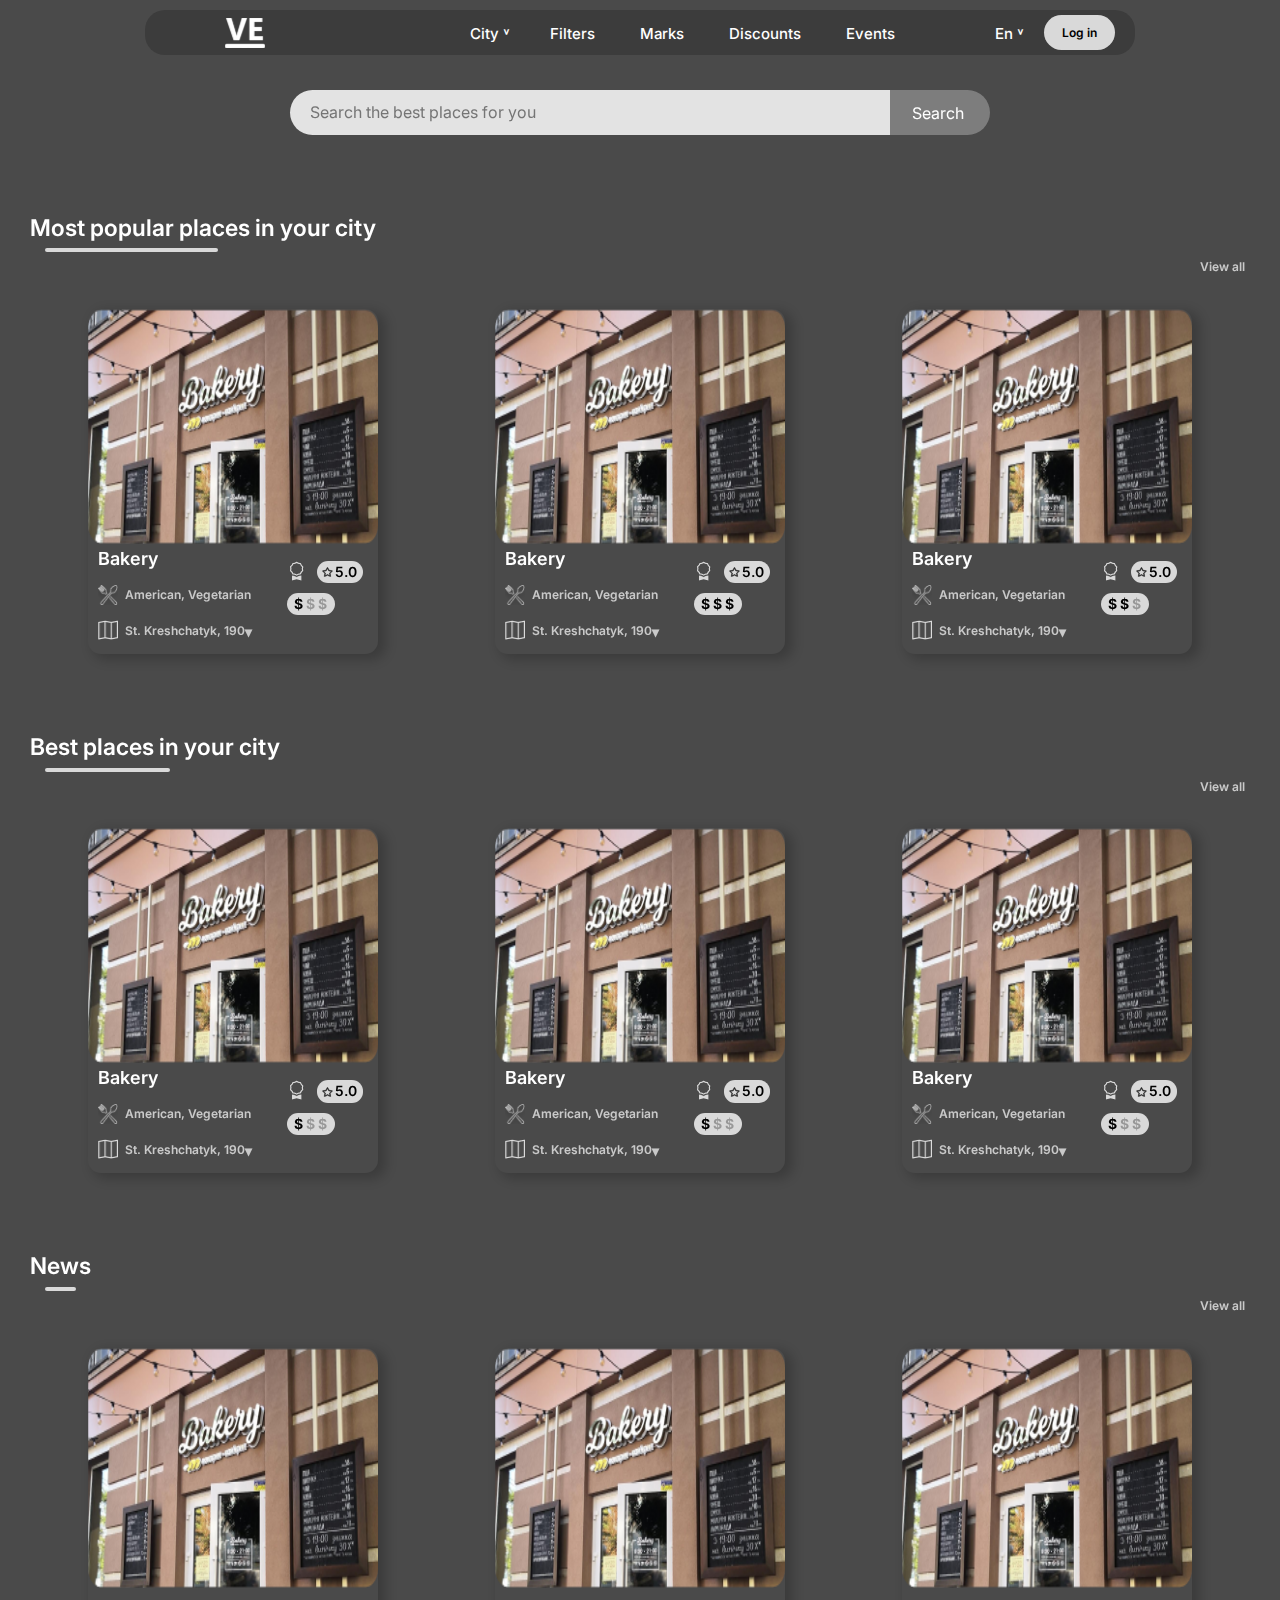
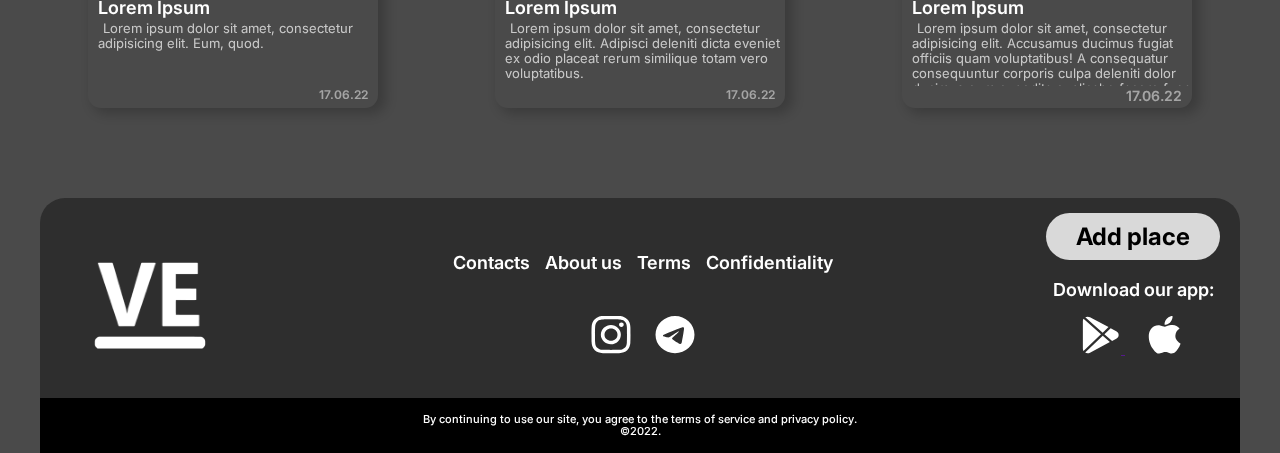
<file: index.html>
<!DOCTYPE html>
<html lang="en">

<head>
    <meta charset="UTF-8">
    <meta http-equiv="X-UA-Compatible" content="IE=edge">
    <meta name="viewport" content="width=device-width, initial-scale=1.0">
    <link rel="stylesheet" type="text/css" href="css/base.css">
    <link rel="stylesheet" type="text/css" href="css/index.css">
    <link href="https://fonts.googleapis.com/css2?family=Inter:wght@400;500;600&display=swap" rel="stylesheet">
    <title>Visit Everywhere</title>

</head>


<body id="body">
    <div class="wrapper">
        <div class="burger" id="burger">
            <div class="burger-top">
                <div class="burger-city">City ˅</div>
                <div class="burger-lang">En ˅</div>
            </div>
            <a href="" class="burger-link">Filters</a>
            <a href="" class="burger-link">Marks</a>
            <a href="" class="burger-link">Discounts</a>
            <a href="" class="burger-link">Events</a>
        </div>
        <header class="header">
            <div class="menu-btn" id="menu-btn">
                <div class="menu-btn__burger"></div>
            </div>
            <div class="header-logo"><img src="assets/same/brand-logo.svg" alt="" class="header-logo-img"></div>
            <div class="header-right" id="header-right">
                <div class="header-city __link">City ˅</div>
                <nav class="header-nav">
                    <a href="#" class="header-nav-link __link">Filters</a>
                    <a href="#" class="header-nav-link __link">Marks</a>
                    <a href="#" class="header-nav-link __link">Discounts</a>
                    <a href="#" class="header-nav-link __link">Events</a>
                </nav>
                <div class="header-more">
                    <div class="header-more-lang __link">En ˅</div>
                    <button class="header-more-login_button semi-12">Log in</button>
<!--                    <div class="header-more-search ">-->
<!--                        <img src="assets/header/search.svg" alt="" id="header_search-icon" class="header-more-search-icon">-->
<!--                    </div>-->
                </div>
            </div>
<!--            <div class="header_search" id="header_search">-->
<!--                <div class="header_search-cont">-->
<!--                    <input type="search" name="" id="" class="header_search-input" placeholder="Search the best places for you">-->
<!--                    <button class="header_search-submit_button">Search</button>-->
<!--                    <div class="header_search-close" id="header_search-close">-->
<!--                        <p class="header_search-close_button">×</p>-->
<!--                    </div>-->
<!--                </div>-->
<!--            </div>-->
            <button class="header-mobile-login_button semi-12">Log in</button>

            <!-- REGISTRATION-WINDOW -->
            


        </header>

        <div class="container">
            <div class="main_search">
                <input type="search" name="" class="main_search-input" placeholder="Search the best places for you">
                <button class="main_search-submit_button">Search</button>
            </div>

            <div class="popular">
                <div class="topic-title">
                    <h2 class="topic-title_text semi-23">Most popular places in your city</h2>
                </div>
                <div class="topic-title-more "><p class="topic-title-more-text semi-12">View all</p></div>
                <div class="topic-container">
                    <section class="topic-container-section">
                        <div class="topic-container-section-img">
                            <img src="assets/popular/section-1.png" class="topic-container-section-img_img" alt="">
                        </div>
                        <div class="topic-container-section-info">
                            <div class="topic-container-section-info-left">
                                <h3 class="topic-container-section-info-left-title semi-18">Bakery</h3>
                                <div class="topic-container-section-info-left-type">
                                    <img src="assets/popular/type.png" alt="" class="topic-container-section-info-left-type-icon">
                                    <h4 class="topic-container-section-info-left-type-text semi-12">American, Vegetarian</h4>
                                </div>
                                <div class="topic-container-section-info-left-place">
                                    <img src="assets/popular/place.png" alt="" class="topic-container-section-info-left-type-place-icon">
                                    <div class="topic-container-section-info-left-place-text">
                                        <p class="topic-container-section-info-left-type-text-address semi-12">St. Kreshchatyk, 190</p>
                                        <p class="topic-container-section-info-left-type-text-address semi-12">St. Kreshchatyk, 190</p>
                                        <p class="topic-container-section-info-left-type-text-address semi-12">St. Kreshchatyk, 190</p>
                                        <p class="topic-container-section-info-left-type-text-address semi-12">St. Kreshchatyk, 190</p>
                                        <p class="topic-container-section-info-left-type-text-address semi-12">St. Kreshchatyk, 190</p>
                                        <p class="topic-container-section-info-left-type-text-address semi-12">St. Kreshchatyk, 190</p>
                                        <p class="topic-container-section-info-left-type-text-address semi-12">St. Kreshchatyk, 190</p>
                                        <p class="topic-container-section-info-left-type-text-address semi-12">St. Kreshchatyk, 190</p>
                                        <p class="topic-container-section-info-left-type-text-address semi-12">St. Kreshchatyk, 190</p>
                                    </div>
                                </div>
                            </div>
                            <div class="topic-container-section-info-right">
                                <div class="topic-container-section-info-right-marks">
                                    <img src="assets/popular/award.png" alt="" class="topic-container-section-info-right-marks-icon">
                                    <div class="topic-container-section-info-right-marks-mark">
                                        <img src="assets/same/star.svg" alt="" class="topic-container-section-info-right-marks-mark-star">
                                        <p class="topic-container-section-info-right-marks-mark-number semi-14">5.0</p>
                                    </div>
                                </div>
                                <div class="topic-container-section-info-right-price">
                                    <p class="topic-container-section-info-right-price-number"><span class="__active-price_number">$</span>$$</p>
                                </div>
                            </div>
                        </div>
                    </section>

                    <section class="topic-container-section">
                        <div class="topic-container-section-img">
                            <img src="assets/popular/section-1.png" class="topic-container-section-img_img" alt="">
                        </div>
                        <div class="topic-container-section-info">
                            <div class="topic-container-section-info-left">
                                <h3 class="topic-container-section-info-left-title semi-18">Bakery</h3>
                                <div class="topic-container-section-info-left-type">
                                    <img src="assets/popular/type.png" alt="" class="topic-container-section-info-left-type-icon">
                                    <h4 class="topic-container-section-info-left-type-text semi-12">American, Vegetarian</h4>
                                </div>
                                <div class="topic-container-section-info-left-place">
                                    <img src="assets/popular/place.png" alt="" class="topic-container-section-info-left-type-place-icon">
                                    <div class="topic-container-section-info-left-place-text">
                                        <p class="topic-container-section-info-left-type-text-address semi-12">St. Kreshchatyk, 190</p>
                                        <p class="topic-container-section-info-left-type-text-address semi-12">St. Kreshchatyk, 190</p>
                                        <p class="topic-container-section-info-left-type-text-address semi-12">St. Kreshchatyk, 190</p>
                                        <p class="topic-container-section-info-left-type-text-address semi-12">St. Kreshchatyk, 190</p>
                                        <p class="topic-container-section-info-left-type-text-address semi-12">St. Kreshchatyk, 190</p>
                                        <p class="topic-container-section-info-left-type-text-address semi-12">St. Kreshchatyk, 190</p>
                                        <p class="topic-container-section-info-left-type-text-address semi-12">St. Kreshchatyk, 190</p>
                                        <p class="topic-container-section-info-left-type-text-address semi-12">St. Kreshchatyk, 190</p>
                                        <p class="topic-container-section-info-left-type-text-address semi-12">St. Kreshchatyk, 190</p>
                                    </div>
                                </div>
                            </div>
                            <div class="topic-container-section-info-right">
                                <div class="topic-container-section-info-right-marks">
                                    <img src="assets/popular/award.png" alt="" class="topic-container-section-info-right-marks-icon">
                                    <div class="topic-container-section-info-right-marks-mark">
                                        <img src="assets/same/star.svg" alt="" class="topic-container-section-info-right-marks-mark-star">
                                        <p class="topic-container-section-info-right-marks-mark-number semi-14">5.0</p>
                                    </div>
                                </div>
                                <div class="topic-container-section-info-right-price">
                                    <p class="topic-container-section-info-right-price-number"><span class="__active-price_number">$$$</span></p>
                                </div>
                            </div>
                        </div>
                    </section>

                    <section class="topic-container-section">
                        <div class="topic-container-section-img">
                            <img src="assets/popular/section-1.png" class="topic-container-section-img_img" alt="">
                        </div>
                        <div class="topic-container-section-info">
                            <div class="topic-container-section-info-left">
                                <h3 class="topic-container-section-info-left-title semi-18">Bakery</h3>
                                <div class="topic-container-section-info-left-type">
                                    <img src="assets/popular/type.png" alt="" class="topic-container-section-info-left-type-icon">
                                    <h4 class="topic-container-section-info-left-type-text semi-12">American, Vegetarian</h4>
                                </div>
                                <div class="topic-container-section-info-left-place">
                                    <img src="assets/popular/place.png" alt="" class="topic-container-section-info-left-type-place-icon">
                                    <div class="topic-container-section-info-left-place-text">
                                        <p class="topic-container-section-info-left-type-text-address semi-12">St. Kreshchatyk, 190</p>
                                        <p class="topic-container-section-info-left-type-text-address semi-12">St. Kreshchatyk, 190</p>
                                        <p class="topic-container-section-info-left-type-text-address semi-12">St. Kreshchatyk, 190</p>
                                        <p class="topic-container-section-info-left-type-text-address semi-12">St. Kreshchatyk, 190</p>
                                        <p class="topic-container-section-info-left-type-text-address semi-12">St. Kreshchatyk, 190</p>
                                        <p class="topic-container-section-info-left-type-text-address semi-12">St. Kreshchatyk, 190</p>
                                        <p class="topic-container-section-info-left-type-text-address semi-12">St. Kreshchatyk, 190</p>
                                        <p class="topic-container-section-info-left-type-text-address semi-12">St. Kreshchatyk, 190</p>
                                        <p class="topic-container-section-info-left-type-text-address semi-12">St. Kreshchatyk, 190</p>
                                    </div>
                                </div>
                            </div>
                            <div class="topic-container-section-info-right">
                                <div class="topic-container-section-info-right-marks">
                                    <img src="assets/popular/award.png" alt="" class="topic-container-section-info-right-marks-icon">
                                    <div class="topic-container-section-info-right-marks-mark">
                                        <img src="assets/same/star.svg" alt="" class="topic-container-section-info-right-marks-mark-star">
                                        <p class="topic-container-section-info-right-marks-mark-number semi-14">5.0</p>
                                    </div>
                                </div>
                                <div class="topic-container-section-info-right-price">
                                    <p class="topic-container-section-info-right-price-number"><span class="__active-price_number">$$</span>$</p>
                                </div>
                            </div>
                        </div>
                    </section>
                </div>
            </div>


            <div class="best">
                <div class="topic-title">
                    <h2 class="topic-title_text semi-23">Best places in your city</h2>
                </div>
                <div class="topic-title-more "><p class="topic-title-more-text semi-12">View all</p></div>
                <div class="topic-container">
                    <section class="topic-container-section">
                        <div class="topic-container-section-img">
                            <img src="assets/best/section-1.png" class="topic-container-section-img_img" alt="">
                        </div>
                        <div class="topic-container-section-info">
                            <div class="topic-container-section-info-left">
                                <h3 class="topic-container-section-info-left-title semi-18">Bakery</h3>
                                <div class="topic-container-section-info-left-type">
                                    <img src="assets/best/type.png" alt="" class="topic-container-section-info-left-type-icon">
                                    <h4 class="topic-container-section-info-left-type-text semi-12">American, Vegetarian</h4>
                                </div>
                                <div class="topic-container-section-info-left-place">
                                    <img src="assets/best/place.png" alt="" class="topic-container-section-info-left-type-place-icon">
                                    <div class="topic-container-section-info-left-place-text">
                                        <p class="topic-container-section-info-left-type-text-address semi-12">St. Kreshchatyk, 190</p>
                                        <p class="topic-container-section-info-left-type-text-address semi-12">St. Kreshchatyk, 190</p>
                                        <p class="topic-container-section-info-left-type-text-address semi-12">St. Kreshchatyk, 190</p>
                                        <p class="topic-container-section-info-left-type-text-address semi-12">St. Kreshchatyk, 190</p>
                                        <p class="topic-container-section-info-left-type-text-address semi-12">St. Kreshchatyk, 190</p>
                                        <p class="topic-container-section-info-left-type-text-address semi-12">St. Kreshchatyk, 190</p>
                                        <p class="topic-container-section-info-left-type-text-address semi-12">St. Kreshchatyk, 190</p>
                                        <p class="topic-container-section-info-left-type-text-address semi-12">St. Kreshchatyk, 190</p>
                                        <p class="topic-container-section-info-left-type-text-address semi-12">St. Kreshchatyk, 190</p>
                                    </div>
                                </div>
                            </div>
                            <div class="topic-container-section-info-right">
                                <div class="topic-container-section-info-right-marks">
                                    <img src="assets/best/award.png" alt="" class="topic-container-section-info-right-marks-icon">
                                    <div class="topic-container-section-info-right-marks-mark">
                                        <img src="assets/same/star.svg" alt="" class="topic-container-section-info-right-marks-mark-star">
                                        <p class="topic-container-section-info-right-marks-mark-number semi-14">5.0</p>
                                    </div>

                                </div>
                                <div class="topic-container-section-info-right-price">
                                    <p class="topic-container-section-info-right-price-number"><span class="__active-price_number">$</span>$$</p>
                                </div>
                            </div>
                        </div>
                    </section>

                    <section class="topic-container-section">
                        <div class="topic-container-section-img">
                            <img src="assets/best/section-1.png" class="topic-container-section-img_img" alt="">
                        </div>
                        <div class="topic-container-section-info">
                            <div class="topic-container-section-info-left">
                                <h3 class="topic-container-section-info-left-title semi-18">Bakery</h3>
                                <div class="topic-container-section-info-left-type">
                                    <img src="assets/best/type.png" alt="" class="topic-container-section-info-left-type-icon">
                                    <h4 class="topic-container-section-info-left-type-text semi-12">American, Vegetarian</h4>
                                </div>
                                <div class="topic-container-section-info-left-place">
                                    <img src="assets/best/place.png" alt="" class="topic-container-section-info-left-type-place-icon">
                                    <div class="topic-container-section-info-left-place-text">
                                        <p class="topic-container-section-info-left-type-text-address semi-12">St. Kreshchatyk, 190</p>
                                        <p class="topic-container-section-info-left-type-text-address semi-12">St. Kreshchatyk, 190</p>
                                        <p class="topic-container-section-info-left-type-text-address semi-12">St. Kreshchatyk, 190</p>
                                        <p class="topic-container-section-info-left-type-text-address semi-12">St. Kreshchatyk, 190</p>
                                        <p class="topic-container-section-info-left-type-text-address semi-12">St. Kreshchatyk, 190</p>
                                        <p class="topic-container-section-info-left-type-text-address semi-12">St. Kreshchatyk, 190</p>
                                        <p class="topic-container-section-info-left-type-text-address semi-12">St. Kreshchatyk, 190</p>
                                        <p class="topic-container-section-info-left-type-text-address semi-12">St. Kreshchatyk, 190</p>
                                        <p class="topic-container-section-info-left-type-text-address semi-12">St. Kreshchatyk, 190</p>
                                    </div>
                                </div>
                            </div>
                            <div class="topic-container-section-info-right">
                                <div class="topic-container-section-info-right-marks">
                                    <img src="assets/best/award.png" alt="" class="topic-container-section-info-right-marks-icon">
                                    <div class="topic-container-section-info-right-marks-mark">
                                        <img src="assets/same/star.svg" alt="" class="topic-container-section-info-right-marks-mark-star">
                                        <p class="topic-container-section-info-right-marks-mark-number semi-14">5.0</p>
                                    </div>
                                </div>
                                <div class="topic-container-section-info-right-price">
                                    <p class="topic-container-section-info-right-price-number"><span class="__active-price_number">$</span>$$</p>
                                </div>
                            </div>
                        </div>
                    </section>

                    <section class="topic-container-section">
                        <div class="topic-container-section-img">
                            <img src="assets/best/section-1.png" class="topic-container-section-img_img" alt="">
                        </div>
                        <div class="topic-container-section-info">
                            <div class="topic-container-section-info-left">
                                <h3 class="topic-container-section-info-left-title semi-18">Bakery</h3>
                                <div class="topic-container-section-info-left-type">
                                    <img src="assets/best/type.png" alt="" class="topic-container-section-info-left-type-icon">
                                    <h4 class="topic-container-section-info-left-type-text semi-12">American, Vegetarian</h4>
                                </div>
                                <div class="topic-container-section-info-left-place">
                                    <img src="assets/best/place.png" alt="" class="topic-container-section-info-left-type-place-icon">
                                    <div class="topic-container-section-info-left-place-text">
                                        <p class="topic-container-section-info-left-type-text-address semi-12">St. Kreshchatyk, 190</p>
                                        <p class="topic-container-section-info-left-type-text-address semi-12">St. Kreshchatyk, 190</p>
                                        <p class="topic-container-section-info-left-type-text-address semi-12">St. Kreshchatyk, 190</p>
                                        <p class="topic-container-section-info-left-type-text-address semi-12">St. Kreshchatyk, 190</p>
                                        <p class="topic-container-section-info-left-type-text-address semi-12">St. Kreshchatyk, 190</p>
                                        <p class="topic-container-section-info-left-type-text-address semi-12">St. Kreshchatyk, 190</p>
                                        <p class="topic-container-section-info-left-type-text-address semi-12">St. Kreshchatyk, 190</p>
                                        <p class="topic-container-section-info-left-type-text-address semi-12">St. Kreshchatyk, 190</p>
                                        <p class="topic-container-section-info-left-type-text-address semi-12">St. Kreshchatyk, 190</p>
                                    </div>
                                </div>
                            </div>
                            <div class="topic-container-section-info-right">
                                <div class="topic-container-section-info-right-marks">
                                    <img src="assets/best/award.png" alt="" class="topic-container-section-info-right-marks-icon">
                                    <div class="topic-container-section-info-right-marks-mark">
                                        <img src="assets/same/star.svg" alt="" class="topic-container-section-info-right-marks-mark-star">
                                        <p class="topic-container-section-info-right-marks-mark-number semi-14">5.0</p>
                                    </div>
                                </div>
                                <div class="topic-container-section-info-right-price">
                                    <p class="topic-container-section-info-right-price-number"><span class="__active-price_number">$</span>$$</p>
                                </div>
                            </div>
                        </div>
                    </section>
                </div>
            </div>


            <div class="news">
                <div class="topic-title">
                    <h2 class="topic-title_text semi-23">News</h2>
                </div>
                <div class="topic-title-more "><p class="topic-title-more-text semi-12">View all</p></div>
                <div class="news-container">
                    <section class="news-container-section">
                        <div class="news-container-section-img">
                            <img src="assets/news/section-1.png" class="news-container-section-img_img" alt="">
                        </div>
                        <div class="news-container-section-info">
                            <h3 class="news-container-section-info-title semi-18">Lorem Ipsum</h3>
                            <p class="news-container-section-info-subtitle">
                                Lorem ipsum dolor sit amet, consectetur adipisicing elit. Eum, quod.
                            </p>
                            <p class="news-container-section-info-date semi-12">17.06.22</p>
                        </div>
                    </section>

                    <section class="news-container-section">
                        <div class="news-container-section-img">
                            <img src="assets/news/section-1.png" class="news-container-section-img_img" alt="">
                        </div>
                        <div class="news-container-section-info">
                            <h3 class="news-container-section-info-title semi-18">Lorem Ipsum</h3>
                            <p class="news-container-section-info-subtitle">
                                Lorem ipsum dolor sit amet, consectetur adipisicing elit. Adipisci deleniti dicta eveniet ex odio placeat rerum similique totam vero voluptatibus.
                            </p>
                            <p class="news-container-section-info-date semi-12">17.06.22</p>
                        </div>
                    </section>

                    <section class="news-container-section">
                        <div class="news-container-section-img">
                            <img src="assets/news/section-1.png" class="news-container-section-img_img" alt="">
                        </div>
                        <div class="news-container-section-info">
                            <h3 class="news-container-section-info-title semi-18">Lorem Ipsum</h3>
                            <p class="news-container-section-info-subtitle">
                                Lorem ipsum dolor sit amet, consectetur adipisicing elit. Accusamus ducimus fugiat officiis quam voluptatibus! A consequatur consequuntur corporis culpa deleniti dolor ducimus eum expedita explicabo facere fuga hic id impedit itaque laboriosam maiores modi, numquam omnis optio porro quaerat quas quisquam quo quod rem reprehenderit sequi ullam velit voluptatibus voluptatum?
                            </p>
                            <p class="news-container-section-info-date semi-14">17.06.22</p>
                        </div>
                    </section>
                </div>
            </div>


            <footer class="footer">
                <div class="footer-top">
                    <div class="footer-top-logo"><img src="assets/same/brand-logo.png  " alt="" class="footer-top-logo-img"></div>
                    <div class="footer-top-nav">
                        <div class="footer-top-nav-links">
                            <a href="" class="footer-top-nav-links-link semi-18">Contacts</a>
                            <a href="" class="footer-top-nav-links-link semi-18">About us</a>
                            <a href="" class="footer-top-nav-links-link semi-18">Terms</a>
                            <a href="" class="footer-top-nav-links-link semi-18">Confidentiality</a>
                        </div>
                        <div class="footer-top-nav-social">
                            <a href="" class="footer-top-nav-social-link">
                                <img src="assets/same/inst.svg" alt="" class="footer-top-nav-social-link-img"></a>
                            <a href="" class="footer-top-nav-social-link">
                                <img src="assets/same/tg.svg" alt="" class="footer-top-nav-social-link-img">
                            </a>
                        </div>
                    </div>
                    <div class="footer-top-more">
                        <button class="footer-top-more-add_button">Add place</button>
                        <div class="footer-top-more-download">
                            <h3 class="footer-top-more-download-title semi-18">Download our app:</h3>
                            <div class="footer-top-more-download-links">
                                <a href="" class="footer-top-more-download-links-link">
                                    <img src="assets/same/gplay.svg" alt="" class="footer-top-more-download-links-link-img">
                                </a>
                                <a href="" class="footer-top-more-download-links-link">
                                    <img src="assets/same/appstore.svg" alt="" class="footer-top-more-download-links-link-img">
                                </a>
                            </div>
                        </div>
                    </div>
                </div>
                <div class="footer-bot">
                    <h3 class="footer-bot-text">
                        By continuing to use our site, you agree to the terms of service and privacy policy. <br> ©2022.
                    </h3>
                </div>
            </footer>

            <footer class="mobile_footer">
                <div class="mobile_footer-top">
                    <div class="mobile_footer-top-logo"><img src="assets/same/brand-logo.png  " alt="" class="mobile_footer-top-logo-img"></div>
                    <div class="mobile_footer-top-nav">
                        <div class="mobile_footer-top-nav-links">
                            <a href="" class="mobile_footer-top-nav-links-link semi-18">Contacts</a>
                            <a href="" class="mobile_footer-top-nav-links-link semi-18">About us</a>
                            <a href="" class="mobile_footer-top-nav-links-link semi-18">Terms</a>
                            <a href="" class="mobile_footer-top-nav-links-link semi-18">Confidentiality</a>
                        </div>
                    </div>
                    <div class="mobile_footer-top-more">
                        <div class="mobile_footer-top-more-download">
                            <h3 class="footer-top-more-download-title semi-18">Download our app:</h3>
                            <div class="footer-top-more-download-links">
                                <a href="" class="footer-top-more-download-links-link">
                                    <img src="assets/same/gplay.svg" alt="" class="footer-top-more-download-links-link-img">
                                </a>
                                <a href="" class="footer-top-more-download-links-link">
                                    <img src="assets/same/appstore.svg" alt="" class="footer-top-more-download-links-link-img">
                                </a>
                            </div>
                        </div>
                        <div class="mobile_footer-top-nav-social">
                            <h3 class="mobile_footer-top-nav-social-title semi-18">Follow us:</h3>
                            <a href="" class="mobile_footer-top-nav-social-link">
                                <img src="assets/same/inst.svg" alt="" class="mobile_footer-top-nav-social-link-img"></a>
                            <a href="" class="mobile_footer-top-nav-social-link">
                                <img src="assets/same/tg.svg" alt="" class="mobile_footer-top-nav-social-link-img">
                            </a>
                        </div>
                    </div>
                </div>
                <div class="mobile_footer-bot">
                    <h3 class="mobile_footer-bot-text">
                        By continuing to use our site, you agree to the terms of service and privacy policy. <br> ©2022.
                    </h3>
                </div>
            </footer>

        </div>
    </div>


    <script src="js/base.js"></script>

</body>

</html>
</file>
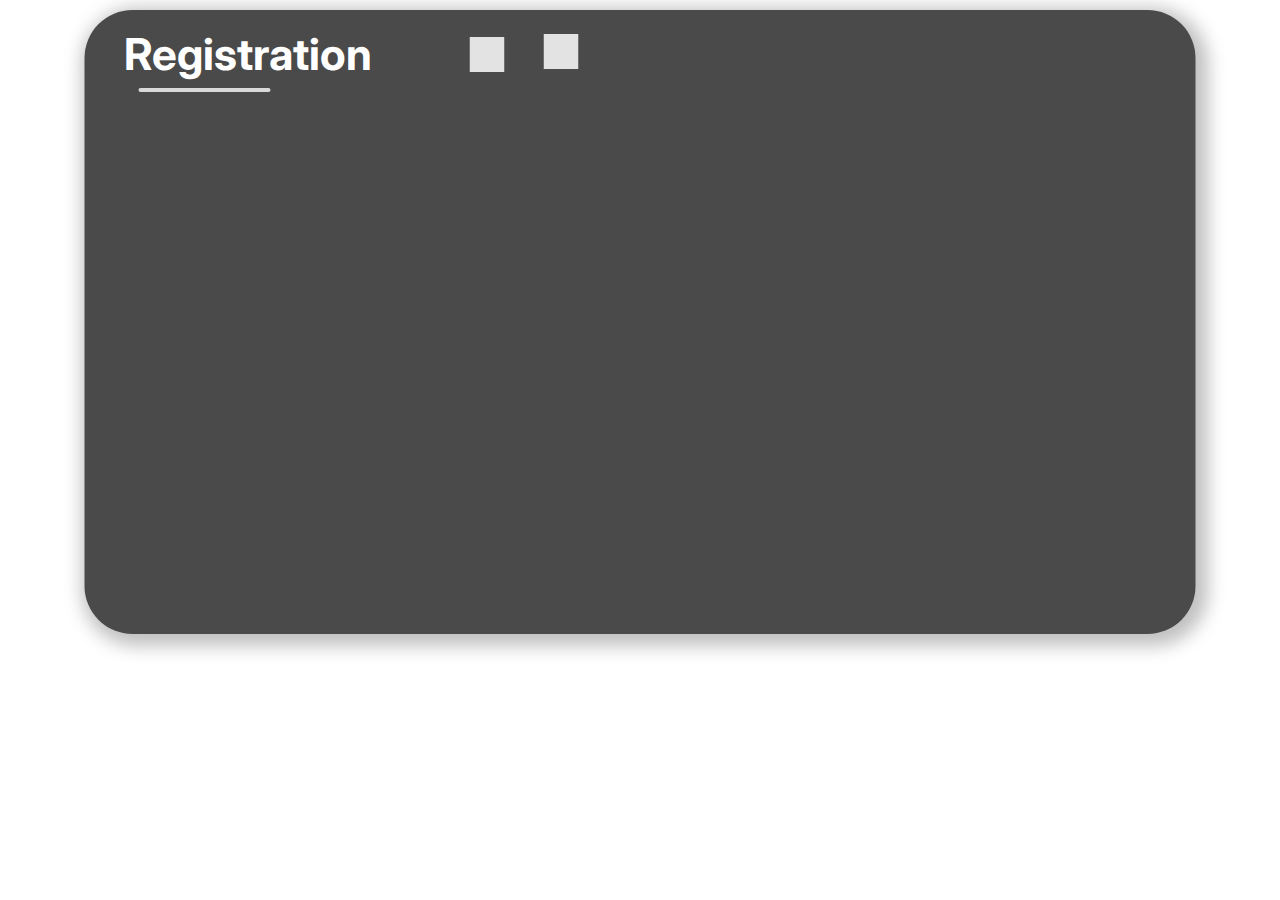
<file: Registration-window.html>
<!DOCTYPE html>
<html lang="en">

<head>
    <meta charset="UTF-8">
    <meta http-equiv="X-UA-Compatible" content="IE=edge">
    <meta name="viewport" content="width=device-width, initial-scale=1.0">
    <link rel="stylesheet" type="text/css" href="../../css/Reg-win.css">
    <link href="https://fonts.googleapis.com/css2?family=Inter:wght@400;500;600&display=swap" rel="stylesheet">
    <title>REGISTRATION-WINDOW</title>
    <!-- CSS only -->
    <link href="https://cdn.jsdelivr.net/npm/bootstrap@5.1.3/dist/css/bootstrap.min.css" rel="stylesheet" integrity="sha384-1BmE4kWBq78iYhFldvKuhfTAU6auU8tT94WrHftjDbrCEXSU1oBoqyl2QvZ6jIW3" crossorigin="anonymous">
    
</head>
    <body>
        <header>

            <div class="registration-box">
                <section class="header">
                    <div class="header-registration-row">
                        <h1 class="header-registration-row-label">Registration</h1>
                        <img src="assets/header/google-icon.svg" alt="" class="google-icon">
                        <img src="assets/header/iphone-icon.svg" alt=""class="iphone-icon">
                    </div>
                </section>
            </div>

        </header>
        

    </body>
</html>
</file>
<file: css/index.css>
.main_search{
    margin: 90px auto 0 auto;
    padding: 0 0px 0 0;
    max-width: 700px;
    display: flex;
    justify-content: start;
    max-height: 45px;
    width: 80%;
}
.main_search-input,
.main_search-submit_button{
    margin: 0;
    border: none;
    outline: none;
}
.main_search-input{
    padding: 20px 0 20px 20px;
    width: 100%;
    max-width: 620px;
    background-color: #E3E3E3;
    border-radius: 59px 0 0 59px;
    color: #4A4A4A;
    font-size: 16px;
}
.main_search-submit_button{
    padding: 12px 5px 10px 0;
    width: 100%;
    max-width: 100px;
    background-color: #7D7D7D;
    border-radius: 0 59px 59px 0;
    color: white;
    transition: background-color .2s linear;
}
.main_search-submit_button:hover{
    background-color: #1e1e1e;
}

/* Popular
   ========================================================================== */
.popular{
    margin-top: 80px;
}
.topic-title_text{
    width: fit-content;
}
.topic-title_text::after{
    margin: 7px 0 0 15px;
    content: "";
    display: block;
    max-width: 180px;
    width: min(180px, 50%);
    height: 4px;
    border-radius: 5px;
    background-color: #D9D9D9;
}
.topic-title-more{
    margin-top: 8px;
    width: 100%;
}
.topic-title-more-text{
    margin-right: 5px;
    text-align: right;
    opacity: .7;
    transition: opacity .2s linear;
}
.topic-title-more-text:hover{opacity: 1;}
.topic-container{
    margin: 25px 0 0 0;
    display: flex;
    justify-content: space-around;
    flex-wrap: wrap;

}
.topic-container-section{
    margin-top: 10px;
    width: 290px;
    height: 345px;
    border-radius: 13px;
    transition: box-shadow .2s linear;
    box-shadow: 6px 4px 12px 2px rgba(0, 0, 0, 0.2);
}






.topic-container-section:hover{
    box-shadow: 6px 4px 12px 2px rgba(0, 0, 0, 0.4);
}

.topic-container-section-img,
.topic-container-section-img_img{
    width: 290px;
    height: 235px;
}

.topic-container-section-info{
    margin-top: 5px;
    display: flex;
    justify-content: space-between;
}
.topic-container-section-info-left{
    margin-left: 10px;
}
.topic-container-section-info-left-type,
.topic-container-section-info-left-place{
    margin-top: 15px;
    display: flex;
    justify-content: start;
}

.topic-container-section-info-left-type-icon,
.topic-container-section-info-left-type-place-icon{
    width: 20px;
    height: 20px;
    opacity: .8;
}
.topic-container-section-info-left-type-text{
    margin: auto 0 auto 7px;
    height: fit-content;
    opacity: .7;
}
.topic-container-section-info-left-type-text-address{
    margin-top: 5px;
    display: none;
    height: fit-content;
    opacity: .7;
    transition: opacity .2s linear;
}
.topic-container-section-info-left-type-text-address:first-child{
    margin-top: 0;
    display: block;
}
.topic-container-section-info-left-type-text-address:first-child::after{
    content: '▾';
    position: relative;
    top: 2px;
    font-size: 14px;
}

.topic-container-section-info-left-place-text {
    margin: auto 0 auto 7px;
    transition: .3s linear;
    border-radius: 10px;
    max-height: 70px;
    z-index: 10;
}
.topic-container-section-info-left-place-text:hover{
    box-shadow: 0px 6px 8px 4px rgba(0, 0, 0, 0.35);
    background-color: rgba(74, 74, 74, 1);
    padding: 7px 10px 10px 7px;
    overflow: auto;
}


.topic-container-section-info-left-place-text:hover > .topic-container-section-info-left-type-text-address{
    display: block;

}

.topic-container-section-info-left-place-text:hover >
.topic-container-section-info-left-type-text-address:first-child::after{
    content: '';
}
.topic-container-section-info-left-type-text-address:hover{
    opacity: 1;
}
.topic-container-section-info-left-place-text::-webkit-scrollbar {
    width: 7px;
}

/* Track */
.topic-container-section-info-left-place-text::-webkit-scrollbar-track {
    background: transparent;
}

/* Handle */
.topic-container-section-info-left-place-text::-webkit-scrollbar-thumb {
    background: rgba(57, 57, 57, 1);
    border-radius: 15px;
}

/* Handle on hover */
.topic-container-section-info-left-place-text::-webkit-scrollbar-thumb:hover {
    background: #555;
}




.topic-container-section-info-right-marks{
    margin: 12px 15px 0 0;
    display: flex;
    justify-content: start;
}
.topic-container-section-info-right-marks-icon{
    margin-right: 10px;
    width: 20px;
    height: 20px;
}
.topic-container-section-info-right-marks-mark{
    display: flex;
    justify-content: start;
    background: #D9D9D9;
    padding: 3px 6px 3px 3px;
    color: #000;
    border-radius: 11px;
    font-weight: bold;
}
.topic-container-section-info-right-marks-mark-star{
    width: 15px;
    height: 10px;
    margin: auto;
}
.topic-container-section-info-right-marks-number {
    background: #D9D9D9;
    padding: 3px 6px;
    color: #000;
    border-radius: 11px;
    font-weight: bold;
}
.topic-container-section-info-right-price{
    margin: 10px 15px 0 0;
    background-color: #D9D9D9;
    padding: 3px 5px 3px 7px;
    border-radius: 11px;
    width: fit-content;
}
.topic-container-section-info-right-price-number{
    color: rgba(0, 0, 0, .3);
    font-weight: bold;
    font-size: 14px;
    letter-spacing: 3px;
}
.__active-price_number{
    color: #000;
}

/* Best
   ========================================================================== */

/* News
   ========================================================================== */
.news-container{
    margin-top: 25px;
    display: flex;
    justify-content: space-around;
    flex-wrap: wrap;
}
.news-container-section{
    margin-top: 10px;
    width: 290px;
    height: 360px;
    border-radius: 13px;
    transition: box-shadow .2s linear;
    box-shadow: 6px 4px 12px 2px rgba(0, 0, 0, 0.2);

}
.news-container-section:hover{
    box-shadow: 6px 4px 12px 2px rgba(0, 0, 0, 0.4);
}

.news-container-section-img,
.news-container-section-img_img{
    width: 290px;
    height: 240px;
}

.news-container-section-info{
    margin: 10px 0 0 10px;
    justify-content: space-between;
}
.news-container-section-info-subtitle{
    margin-top: 3px;
    text-indent: 5px;
    opacity: .7;
    font-weight: normal;
    font-size: 13px;
    width: 280px;
    height: 65px;
    overflow: auto;

}
.news-container-section-info-date{
    float: right;
    margin: 2px 10px 0 0;
    opacity: .5;
}

.news-container-section-info-subtitle::-webkit-scrollbar {
    width: 7px;
}

/* Track */
.news-container-section-info-subtitle::-webkit-scrollbar-track {
    background: transparent;
}

/* Handle */
.news-container-section-info-subtitle::-webkit-scrollbar-thumb {
    background: rgb(37, 37, 37);
    border-radius: 15px;
}

/* Handle on hover */
.news-container-section-info-subtitle::-webkit-scrollbar-thumb:hover {
    background: #555;
}


.best,
.popular,
.news{
    margin: 80px 0 0 0;
}

@media screen and (max-width: 1200px) {
    ._breaker{
        width: 100%;

    }
}




@media screen and (max-width: 1050px){
    .header{
        padding: 0 10px;
    }
    .best,
    .popular,
    .news{
        margin: 80px 15px 0 15px;
    }
    .topic-container-section,
    .news-container-section{
        margin: 20px auto 0 auto;
    }
}


@media screen and (max-width: 350px){
    .topic-container-section,
    .topic-container-section-img_img,
    .news-container-section,
    .news-container-section-img_img{
        width: 280px;
    }
}
</file>
<file: css/Reg-win.css>
/* Указываем box sizing */
*,
*::before,
*::after {
  box-sizing: border-box;
}

/* Убираем внутренние отступы */
ul[class],
ol[class] {
  padding: 0;
}

/* Убираем внешние отступы */
body,
h1,
h2,
h3,
h4,
p,
ul[class],
ol[class],
li,
figure,
figcaption,
blockquote,
dl,
dd {
  margin: 0;
}

/* Выставляем основные настройки по-умолчанию для body */
body {
  min-height: 100vh;
  scroll-behavior: smooth;
  text-rendering: optimizeSpeed;
  line-height: 1.5;
}

/* Удаляем стандартную стилизацию для всех ul и il, у которых есть атрибут class*/
ul[class],
ol[class] {
  list-style: none;
}

/* Элементы a, у которых нет класса, сбрасываем до дефолтных стилей */
a:not([class]) {
  text-decoration-skip-ink: auto;
}

/* Упрощаем работу с изображениями */
img {
  max-width: 100%;
  display: block;
}

/* Указываем понятную периодичность в потоке данных у article*/
article > * + * {
  margin-top: 1em;
}

/* Наследуем шрифты для инпутов и кнопок */
input,
button,
textarea,
select {
  font: inherit;
}

/* Удаляем все анимации и переходы для людей, которые предпочитай их не использовать */
@media (prefers-reduced-motion: reduce) {
  * {
    animation-duration: 0.01ms !important;
    animation-iteration-count: 1 !important;
    transition-duration: 0.01ms !important;
    scroll-behavior: auto !important;
  }
}
@font-face {
    font-family: 'Glyphicons Halflings';
    src: url("/fonts/bootstrap/glyphicons-halflings-regular.eot");
    src: url("/fonts/bootstrap/glyphicons-halflings-regular.eot?#iefix") format("embedded-opentype"), url("/fonts/bootstrap/glyphicons-halflings-regular.woff2") format("woff2"), url("/fonts/bootstrap/glyphicons-halflings-regular.woff") format("woff"), url("/fonts/bootstrap/glyphicons-halflings-regular.ttf") format("truetype"), url("/fonts/bootstrap/glyphicons-halflings-regular.svg#glyphicons_halflingsregular") format("svg");
}  
.registration-box{
    position: absolute;
    left: 50%;
    top: 10px;
    transform: translate(-50%, 0);
    border-radius:1px ;
    position: absolute;
    width: 1111px;
    height: 624px;
    background: #4A4A4A;
    box-shadow: 5px 5px 18px 7px rgba(0, 0, 0, 0.25);
    border-radius: 48px;
}
.header-registration-row-label{
    position: absolute;
    width: 263px;
    height: 53px;
    left: 39px;
    top: 18px;
    font-family: 'Inter';
    font-style: normal;
    font-weight: 700;
    font-size: 44px;
    line-height: 53px;
    
    color: #FFFFFF;
}
.header-registration-row-label::after{
    margin: 7px 0 0 15px;
    content: "";
    display: block;
    max-width: 180px;
    width: min(180px, 50%);
    height: 4px;
    border-radius: 5px;
    background-color: #D9D9D9;
}
.google-icon{
    position: absolute;
    top: 27px;
    background: #E3E3E3;
    left: 385px;
    height: 35px;
    width: 35px;
}
.iphone-icon{
    position: absolute;
    top: 24px;
    left: 459px;
    background: #E3E3E3;
    height: 35px;
    width: 35px;
}
</file>
<file: css/base.css>
/*! normalize.css v8.0.1 | MIT License | github.com/necolas/normalize.css */

/* Document
   ========================================================================== */

/**
 * 1. Correct the line height in all browsers.
 * 2. Prevent adjustments of font size after orientation changes in iOS.
 */

html {
    line-height: 1.15; /* 1 */
    -webkit-text-size-adjust: 100%; /* 2 */

}

/* Sections
   ========================================================================== */

/**
 * Remove the margin in all browsers.
 */

body {
    margin: 0;
    color: #ffffff;
}

/**
 * Render the `main` element consistently in IE.
 */

main {
    display: block;
}

/**
 * Correct the font size and margin on `h1` elements within `section` and
 * `article` contexts in Chrome, Firefox, and Safari.
 */

h1 {
    font-size: 2em;
    margin: 0.67em 0;
}

/* Grouping content
   ========================================================================== */

/**
 * 1. Add the correct box sizing in Firefox.
 * 2. Show the overflow in Edge and IE.
 */

hr {
    box-sizing: content-box; /* 1 */
    height: 0; /* 1 */
    overflow: visible; /* 2 */
}

/**
 * 1. Correct the inheritance and scaling of font size in all browsers.
 * 2. Correct the odd `em` font sizing in all browsers.
 */

pre {
    font-family: monospace, monospace; /* 1 */
    font-size: 1em; /* 2 */
}

/* Text-level semantics
   ========================================================================== */

/**
 * Remove the gray background on active links in IE 10.
 */

a {
    background-color: transparent;
}

/**
 * 1. Remove the bottom border in Chrome 57-
 * 2. Add the correct text decoration in Chrome, Edge, IE, Opera, and Safari.
 */

abbr[title] {
    border-bottom: none; /* 1 */
    text-decoration: underline; /* 2 */
    text-decoration: underline dotted; /* 2 */
}

/**
 * Add the correct font weight in Chrome, Edge, and Safari.
 */

b,
strong {
    font-weight: bolder;
}

/**
 * 1. Correct the inheritance and scaling of font size in all browsers.
 * 2. Correct the odd `em` font sizing in all browsers.
 */

code,
kbd,
samp {
    font-family: monospace, monospace; /* 1 */
    font-size: 1em; /* 2 */
}

/**
 * Add the correct font size in all browsers.
 */

small {
    font-size: 80%;
}

/**
 * Prevent `sub` and `sup` elements from affecting the line height in
 * all browsers.
 */

sub,
sup {
    font-size: 75%;
    line-height: 0;
    position: relative;
    vertical-align: baseline;
}

sub {
    bottom: -0.25em;
}

sup {
    top: -0.5em;
}

/* Embedded content
   ========================================================================== */

/**
 * Remove the border on images inside links in IE 10.
 */

img {
    border-style: none;
}

/* Forms
   ========================================================================== */

/**
 * 1. Change the font styles in all browsers.
 * 2. Remove the margin in Firefox and Safari.
 */

button,
input,
optgroup,
select,
textarea {
    font-family: inherit; /* 1 */
    font-size: 100%; /* 1 */
    line-height: 1.15; /* 1 */
    margin: 0; /* 2 */
}

/**
 * Show the overflow in IE.
 * 1. Show the overflow in Edge.
 */

button,
input { /* 1 */
    overflow: visible;
}

/**
 * Remove the inheritance of text transform in Edge, Firefox, and IE.
 * 1. Remove the inheritance of text transform in Firefox.
 */

button,
select { /* 1 */
    text-transform: none;
}

/**
 * Correct the inability to style clickable types in iOS and Safari.
 */

button,
[type="button"],
[type="reset"],
[type="submit"] {
    -webkit-appearance: button;
}

/**
 * Remove the inner border and padding in Firefox.
 */

button::-moz-focus-inner,
[type="button"]::-moz-focus-inner,
[type="reset"]::-moz-focus-inner,
[type="submit"]::-moz-focus-inner {
    border-style: none;
    padding: 0;
}

/**
 * Restore the focus styles unset by the previous rule.
 */

button:-moz-focusring,
[type="button"]:-moz-focusring,
[type="reset"]:-moz-focusring,
[type="submit"]:-moz-focusring {
    outline: 1px dotted ButtonText;
}

/**
 * Correct the padding in Firefox.
 */

fieldset {
    padding: 0.35em 0.75em 0.625em;
}

/**
 * 1. Correct the text wrapping in Edge and IE.
 * 2. Correct the color inheritance from `fieldset` elements in IE.
 * 3. Remove the padding so developers are not caught out when they zero out
 *    `fieldset` elements in all browsers.
 */

legend {
    box-sizing: border-box; /* 1 */
    color: inherit; /* 2 */
    display: table; /* 1 */
    max-width: 100%; /* 1 */
    padding: 0; /* 3 */
    white-space: normal; /* 1 */
}

/**
 * Add the correct vertical alignment in Chrome, Firefox, and Opera.
 */

progress {
    vertical-align: baseline;
}

/**
 * Remove the default vertical scrollbar in IE 10+.
 */

textarea {
    overflow: auto;
}

/**
 * 1. Add the correct box sizing in IE 10.
 * 2. Remove the padding in IE 10.
 */

[type="checkbox"],
[type="radio"] {
    box-sizing: border-box; /* 1 */
    padding: 0; /* 2 */
}

/**
 * Correct the cursor style of increment and decrement buttons in Chrome.
 */

[type="number"]::-webkit-inner-spin-button,
[type="number"]::-webkit-outer-spin-button {
    height: auto;
}

/**
 * 1. Correct the odd appearance in Chrome and Safari.
 * 2. Correct the outline style in Safari.
 */

[type="search"] {
    -webkit-appearance: textfield; /* 1 */
    outline-offset: -2px; /* 2 */
}

/**
 * Remove the inner padding in Chrome and Safari on macOS.
 */

[type="search"]::-webkit-search-decoration {
    -webkit-appearance: none;
}

/**
 * 1. Correct the inability to style clickable types in iOS and Safari.
 * 2. Change font properties to `inherit` in Safari.
 */

::-webkit-file-upload-button {
    -webkit-appearance: button; /* 1 */
    font: inherit; /* 2 */
}

/* Interactive
   ========================================================================== */

/*
 * Add the correct display in Edge, IE 10+, and Firefox.
 */

details {
    display: block;
}

/*
 * Add the correct display in all browsers.
 */

summary {
    display: list-item;
}

/* Misc
   ========================================================================== */

/**
 * Add the correct display in IE 10+.
 */

template {
    display: none;
}

/**
 * Add the correct display in IE 10.
 */

[hidden] {
    display: none;
}



body{
    font-family: 'Inter', sans-serif;
    background-color: #4A4A4A;
}
h1, h2, h3, h4, p, body, html{margin: 0;padding: 0;}

.semi-23{
    font-weight: 600;
    font-size: 23px;
}
.semi-18{
    font-weight: 600;
    font-size: 18px;
}
.semi-14{
    font-weight: 600;
    font-size: 14px;
}
.semi-12{
    font-weight: 600;
    font-size: 12px;
}
.__link{
    font-weight: 500;
    font-size: 15px;
}

.wrapper{
    margin: 0 auto;
    max-width: 1440px;
    width: 100%;
}
.container{
    max-width: 1220px;
    margin: 0 auto;
    padding: 0 20px;
}
::-webkit-scrollbar {
    width: 10px;

}

/* Track */
::-webkit-scrollbar-track {
    background: transparent;

}

/* Handle */
::-webkit-scrollbar-thumb {
    background: rgb(160, 160, 160);
    border-radius: 15px;
}

/* Handle on hover */
::-webkit-scrollbar-thumb:hover {
    background: #555;
}



/* Header
   ========================================================================== */
.__hide_header{
    display: none !important;
}

.menu-btn{
    display: none;
}

.menu-btn {
    transform: scale(1);
    width: 50px;
    height: 50px;
    cursor: pointer;
    transition: all .5s ease-in-out;
    /* border: 3px solid #fff; */
}
.menu-btn__burger {
    margin: 20px 10px;
    width: 30px;
    height: 4px;
    background: #fff;
    border-radius: 5px;
    transition: all .5s ease-in-out;
}
.menu-btn__burger::before,
.menu-btn__burger::after {
    content: '';
    position: absolute;
    width: 30px;
    height: 4px;
    background: #fff;
    border-radius: 5px;
    transition: all .5s ease-in-out;
}
.menu-btn__burger::before {
    transform: translateY(-12px);
}
.menu-btn__burger::after {
    transform: translateY(12px);
}
/* ANIMATION */
.menu-btn.open .menu-btn__burger {
    transform: translateX(-50px);
    background: transparent;
    box-shadow: none;
}
.menu-btn.open .menu-btn__burger::before {
    transform: rotate(45deg) translate(35px, -35px);
}
.menu-btn.open .menu-btn__burger::after {
    transform: rotate(-45deg) translate(35px, 35px);
}

.header{
    margin: 10px auto 0 auto;
    padding: 0 20px;
    max-width: 950px;
    position: fixed;
    z-index: 100;
    top: 0;
    left: 0;
    right: 0;
    bottom: 0;
    display: flex;
    justify-content: space-between;
    max-height: 45px;
    min-height: 35px;
    background-color: #3c3c3c;
    border-radius: 20px;
}

.header-logo,
.header-logo-img
{
    width: 40px;
    height: 30px;
    margin: auto 0;
}
.header-logo{
    margin-left: 60px !important;
}

.header-right{
    margin: auto 0;
    height: 35px;
    display: flex;
    justify-content: space-between;
}
.header-city{
    max-height: 15px;
    margin: auto 0;
    color: white;
}

.header-nav{
    margin: auto 90px auto 40px;
    display: flex;
    justify-content: start;
    max-height: 15px;
}
.header-nav-link{
    text-decoration: none;
    color: white;
    margin-left: 45px;
}
.header-nav-link:first-child{
    margin-left: 0;
}

.header-nav-link::after{
    display: block;
    position: relative;
    content: "";
    width: 0%;
    height: 2px;
    left: 50%;
    background-color: white;
    transition: all .2s ease-in-out;
}
.header-nav-link:hover::after{width: 100%; left: 0;}

.header-more{
    margin-left: 10px;
    display: flex;
    justify-content: space-between;
    max-width: 160px;
}
.header-more-lang,
.header-more-search{
    max-height: 15px;
    margin: auto 0;
}
.header-more > *{
    margin-left: 20px;
}
.header-more > *:first-child{margin-left: 0;}
.header-more-lang{
    color: white;
}
.header-more-login_button{
    text-decoration: none;
    cursor: pointer;
    border: none;
    outline: none;
    background-color: #D9D9D9;
    padding: 0 18px;
    border-radius: 23px;
    max-height: 35px;
}

.header-more-search{
    cursor: pointer;
}
/* Search
   ========================================================================== */
.__search_active{
    display: block !important;
}

.header_search{
    max-width: 612px;
    display: none;
    max-height: 35px;
    width: 100%;
}
.header_search-cont{
    margin: 0 auto;
    max-width: 612px;
    display: flex;
    justify-content: start;
    max-height: 35px;
}

.header_search-input,
.header_search-submit_button,
.header_search-close_button{
    margin: 0;
    border: none;
    outline: none;
}
.header_search-input{
    padding: 10px 0 10px 20px;
    width: 100%;
    max-width: 620px;
    background-color: #E3E3E3;
    border-radius: 59px 0 0 59px;
    color: #4A4A4A;
    font-size: 14px;
}
.header_search-submit_button{
    padding: 8px 5px 10px 0;
    width: 100%;
    max-width: 100px;
    background-color: #7D7D7D;
    border-radius: 0 59px 59px 0;
    color: white;
    transition: background-color .2s linear;
}
.header_search-submit_button:hover{
    background-color: #1e1e1e;
}
.header_search-close{
    margin-left: 5px;
    transform: scale(0.7);
    position: relative;
    border-radius: 200px;
    background-color: #E3E3E3;
    display: flex;
    justify-content: space-around;
}
.header_search-close_button{
    padding: 1px 10px;
    margin: auto;
    font-size: 26px;
    text-align: center;
}

.header-mobile-login_button{
    margin: auto 0;
    display: none;
    text-decoration: none;
    cursor: pointer;
    border: none;
    outline: none;
    background-color: #D9D9D9;
    padding: 0 18px;
    border-radius: 23px;
    height: 35px;
}
/* Burger menu
   ========================================================================== */

.burger{
    opacity: 0;
    z-index: -1;
    padding: 18px 20px;
    width: 200px;
    height: 190px;
    background-color: #3c3c3c;
    color: #fff;

    position: fixed;
    top: 70px;
    left: 20px;
    border-radius: 0 20px 20px 20px;
    transition: all .4s ease-in-out;
}
.__open_burger{
    opacity: 1 !important;
    z-index: 100 !important;
}
.burger-top{
    display: flex;
    justify-content: space-between;
}
.burger-city,
.burger-lang{
    font-weight: 500;
    font-size: 18px;
}
.burger-link{
    display: block;
    text-decoration: none;
    color: #fff;
    font-weight: 600;
    font-size: 18px;
    margin-top: 20px;
}

/* Footer
   ========================================================================== */
.footer{
    margin: 0 auto;
    max-width: 1200px;
    margin-top: 90px;
    background-color: #2E2E2E;
    height: 250px;
    border-radius: 25px 25px 0 0;
    display: block;
}
.footer-top{
    display: flex;
    justify-content: space-between;
    padding: 15px 20px 0 20px;
}

.footer-top-logo,
.footer-top-logo-img{
    width: 180px;
    height: 185px;
}

.footer-top-nav{
    height: fit-content;
    margin: auto 0;
}
.footer-top-nav-links{
    display: flex;
    justify-content: start;
}
.footer-top-nav-links-link{
    text-decoration: none;
    color: white;
    margin-left: 15px;
}
.footer-top-nav-links-link:first-child{
    margin-left: 0;
}

.footer-top-nav-links-link::after{
    display: block;
    position: relative;
    content: "";
    width: 0%;
    height: 2px;
    left: 50%;
    background-color: white;
    transition: all .2s ease-in-out;
}
.footer-top-nav-links-link:hover::after{width: 100%; left: 0;}

.footer-top-nav-social{
    margin: 40px auto 0 auto;
    width: fit-content;
}

.footer-top-nav-social-link,
.footer-top-nav-social-link-img,
.footer-top-more-download-links-link,
.footer-top-more-download-links-link-img{
    width: 40px;
    height: 38px;
}

.footer-top-nav-social-link,
.footer-top-more-download-links-link{
    margin-left: 20px;
}
.footer-top-nav-social-link:first-child,
.footer-top-more-download-links-link:first-child{
    margin-left: 0;
}
.footer-top-more-add_button{
    font-weight: bold;
    font-size: 24px;
    color: black;
    background-color: #D9D9D9;
    border-radius: 40px;
    padding: 10px 30px;
    border: none;
    outline: none;
    transition: box-shadow .2s linear, transform .2s linear;
    cursor: pointer;
}
.footer-top-more-add_button:hover{
    /*box-shadow: 0 0.5em 0.5em -0.4em #fff;*/
    transform: translateY(-0.1em);
}
.footer-top-more-download-title{
    width: fit-content;
    margin: 20px auto 0 auto;
}
.footer-top-more-download-links{
    width: fit-content;
    margin: 15px auto 0 auto;
}

.footer-bot-text{
    background-color: #000;
    color: #fff;
    font-weight: 500;
    font-size: 11px;
    text-align: center;
    width: 100%;
    padding: 15px 0;
}



.mobile_footer{
    margin: 0 auto;
    width: 100%;
    display: none;
    margin-top: 70px;
    background-color: #2E2E2E;
    border-radius: 25px 25px 0 0;
}
.mobile_footer-top{
    display: flex;
    justify-content: space-between;
    padding: 15px 5px 0 5px;
}

.mobile_footer-top-logo,
.mobile_footer-top-logo-img{
    margin: auto 0;
    width: 90px;
    height: 90px;
}

.mobile_footer-top-nav{
    height: fit-content;
    margin: auto 0;
}
.mobile_footer-top-nav-links{
    display: flex;
    justify-content: center;
    flex-direction: column;
    width: fit-content;
}
.mobile_footer-top-nav-links-link{
    margin-top: 15px;
    text-decoration: none;
    color: white;
    width: fit-content;
    height: fit-content;
}

.mobile_footer-top-nav-links-link::after{
    display: block;
    position: relative;
    content: "";
    width: 0%;
    height: 2px;
    left: 50%;
    background-color: white;
    transition: all .2s ease-in-out;
}
.mobile_footer-top-nav-links-link:hover::after{width: 100%; left: 0;}

.mobile_footer-top-nav-social{
    margin: 10px auto 0 auto;
    width: fit-content;
}

.mobile_footer-top-nav-social-link,
.mobile_footer-top-nav-social-link-img,
.mobile_footer-top-more-download-links-link,
.mobile_footer-top-more-download-links-link-img{
    width: 40px;
    height: 38px;
}

.mobile_footer-top-nav-social-link,
.mobile_footer-top-more-download-links-link{
    margin-left: 20px;
    margin-top: 10px;
}
.mobile_footer-top-nav-social-link:first-child,
.mobile_footer-top-more-download-links-link:first-child{
    margin-left: 0;
}
.mobile_footer-top-more-download-title{
    width: fit-content;
    margin: 20px auto 0 auto;
}
.mobile_footer-top-nav-social-title{
    width: fit-content;
    margin: 5px auto 10px auto;
}
.mobile_footer-top-more-download-links{
    width: fit-content;
    margin: 15px auto 0 auto;
}

.mobile_footer-bot-text{
    margin-top: 20px;
    background-color: #000;
    color: #fff;
    font-weight: 500;
    font-size: 11px;
    text-align: center;
    width: 100%;
    padding: 15px 0;
}


@media screen and (max-width: 780px){
    .header-right{
        display: none;
    }
    .footer{
        display: none;
    }
    .mobile_footer{
        display: block;
    }

    .header-mobile-login_button{
        display: block;
    }
    .menu-btn{
        display: block;
    }

    .header-logo{
        margin-left: 0 !important;
    }
}
@media screen and (max-width: 350px){
    .mobile_footer-top-nav-social-link,
    .mobile_footer-top-nav-social-link-img,
    .footer-top-more-download-links-link,
    .footer-top-more-download-links-link-img{
        width: 30px;
        height: 30px;
    }
    .mobile_footer-top-nav-social-link,
    .footer-top-more-download-links-link{
        margin-left: 10px;
    }
    .mobile_footer-top-nav-links-link{
        font-size: 16px;
    }
    .mobile_footer-top-logo,
    .mobile_footer-top-logo-img{
        margin: auto 0;
        width: 70px;
        height: 70px;
    }
}
</file>
